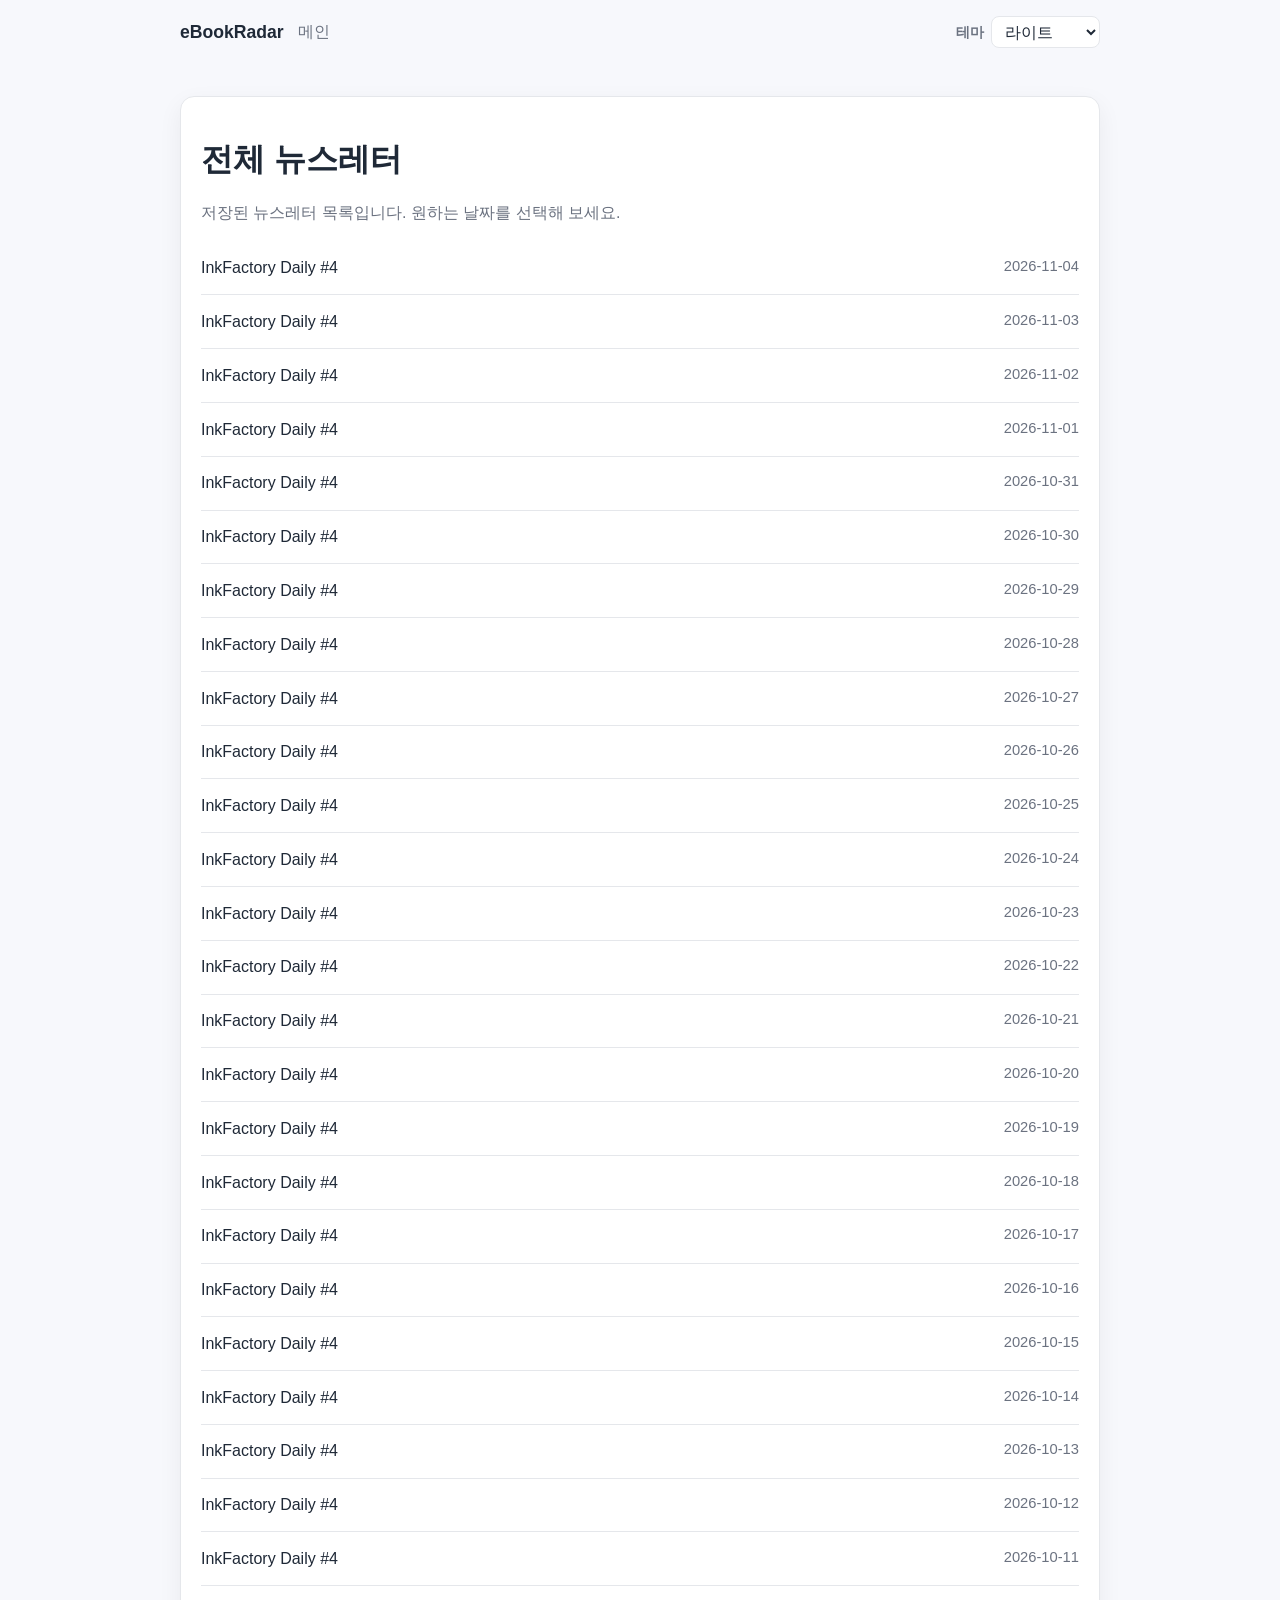
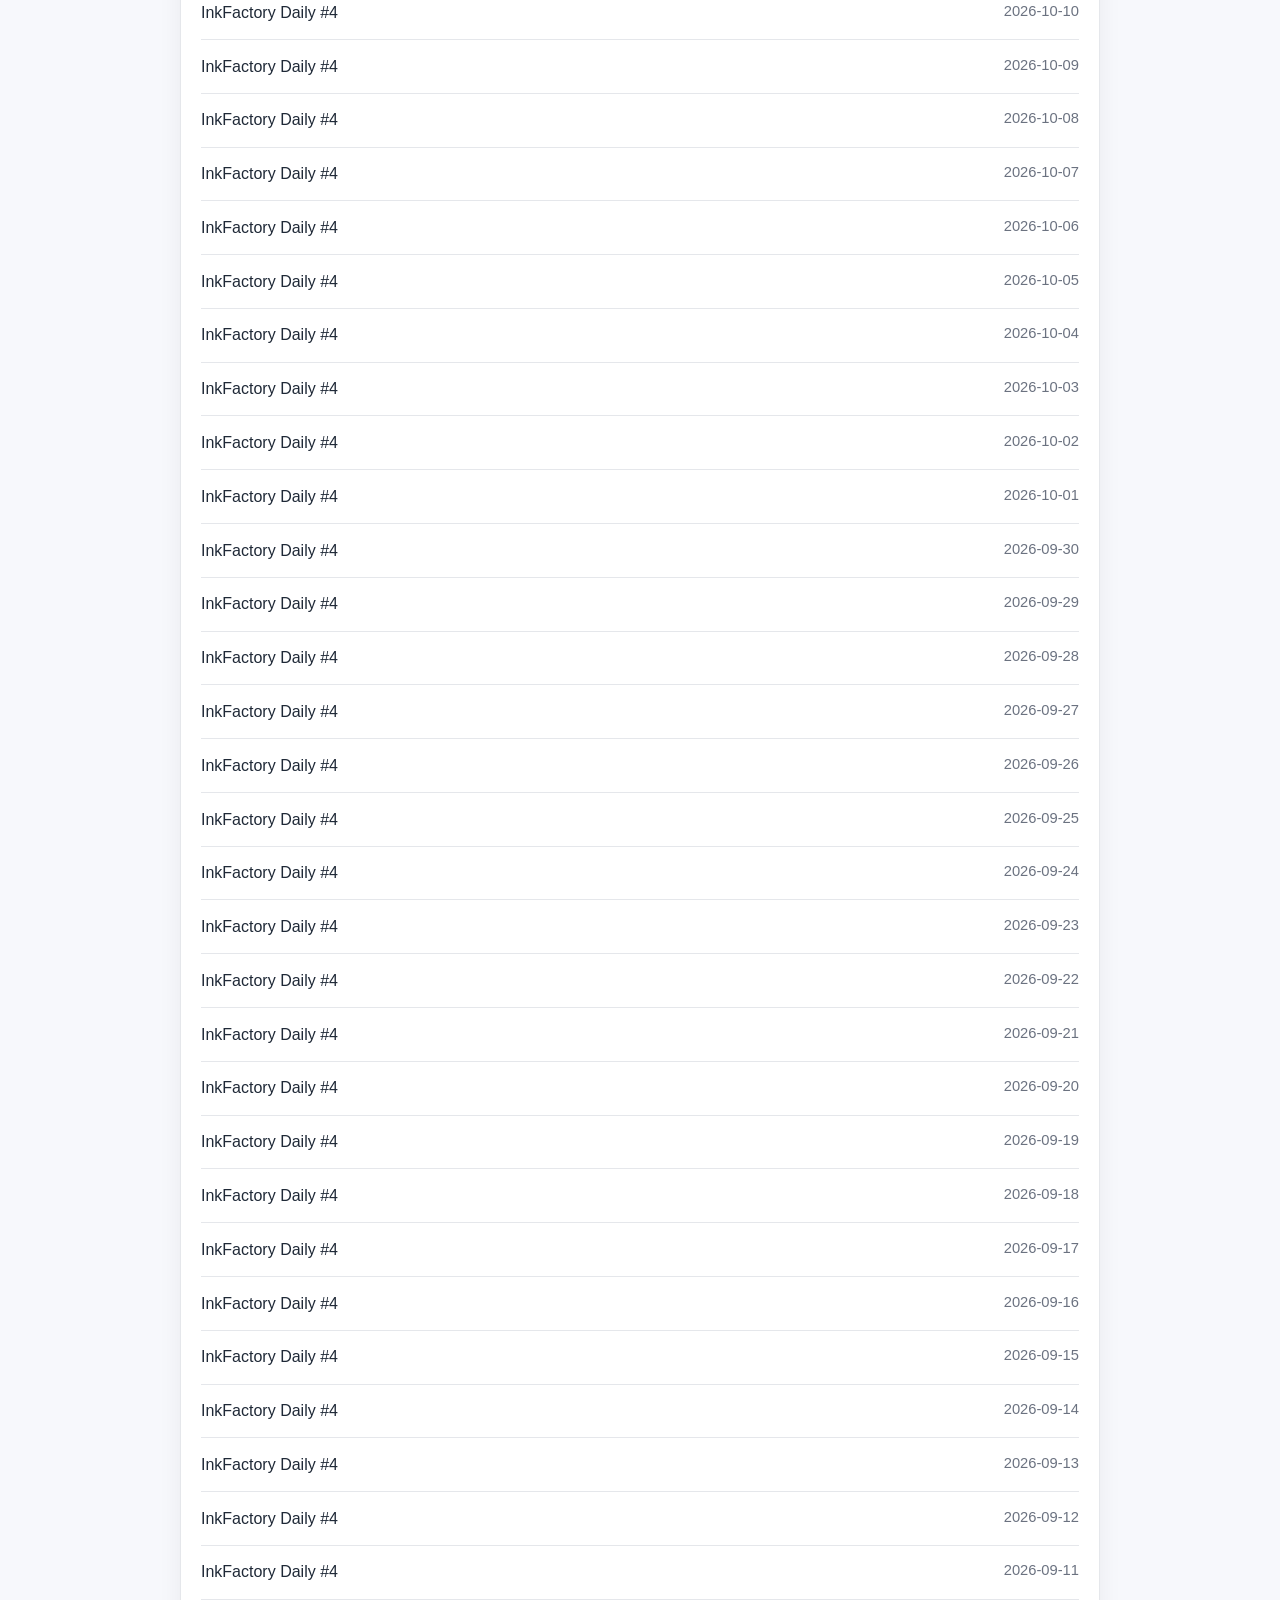
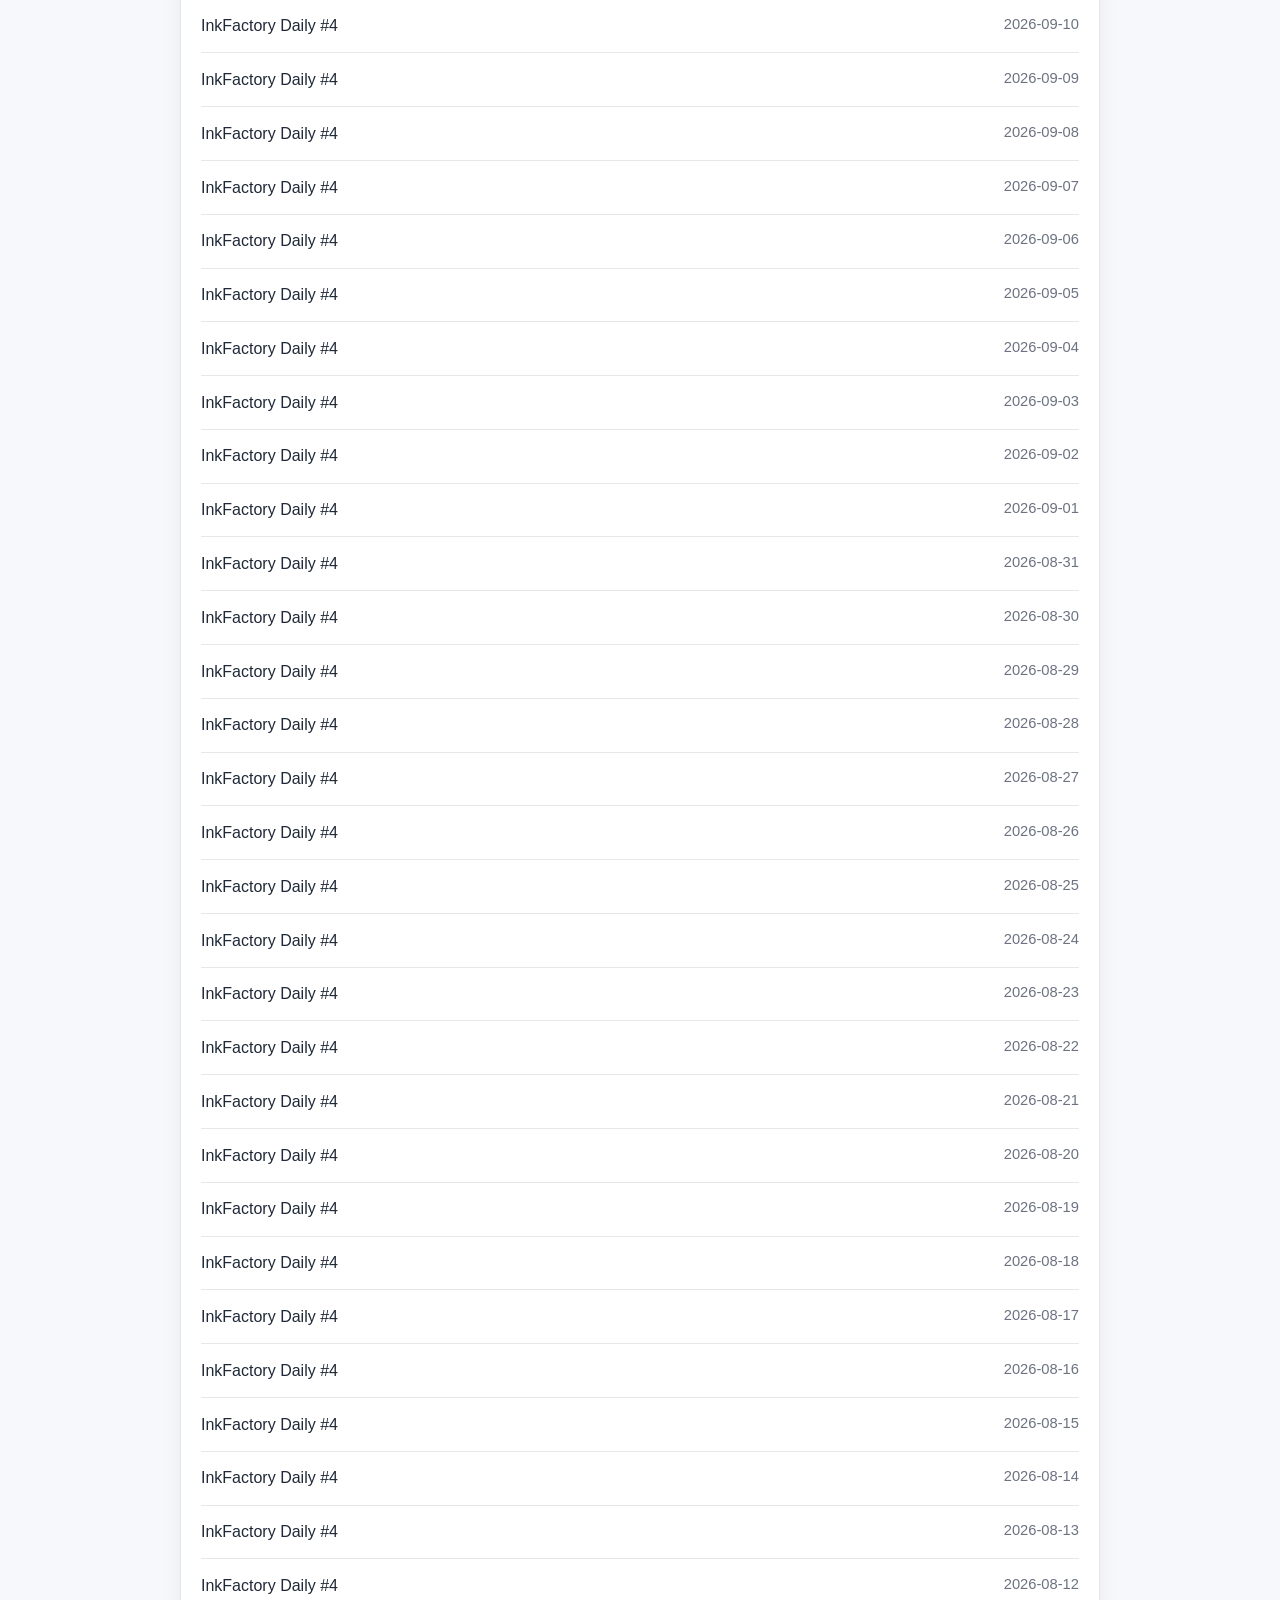
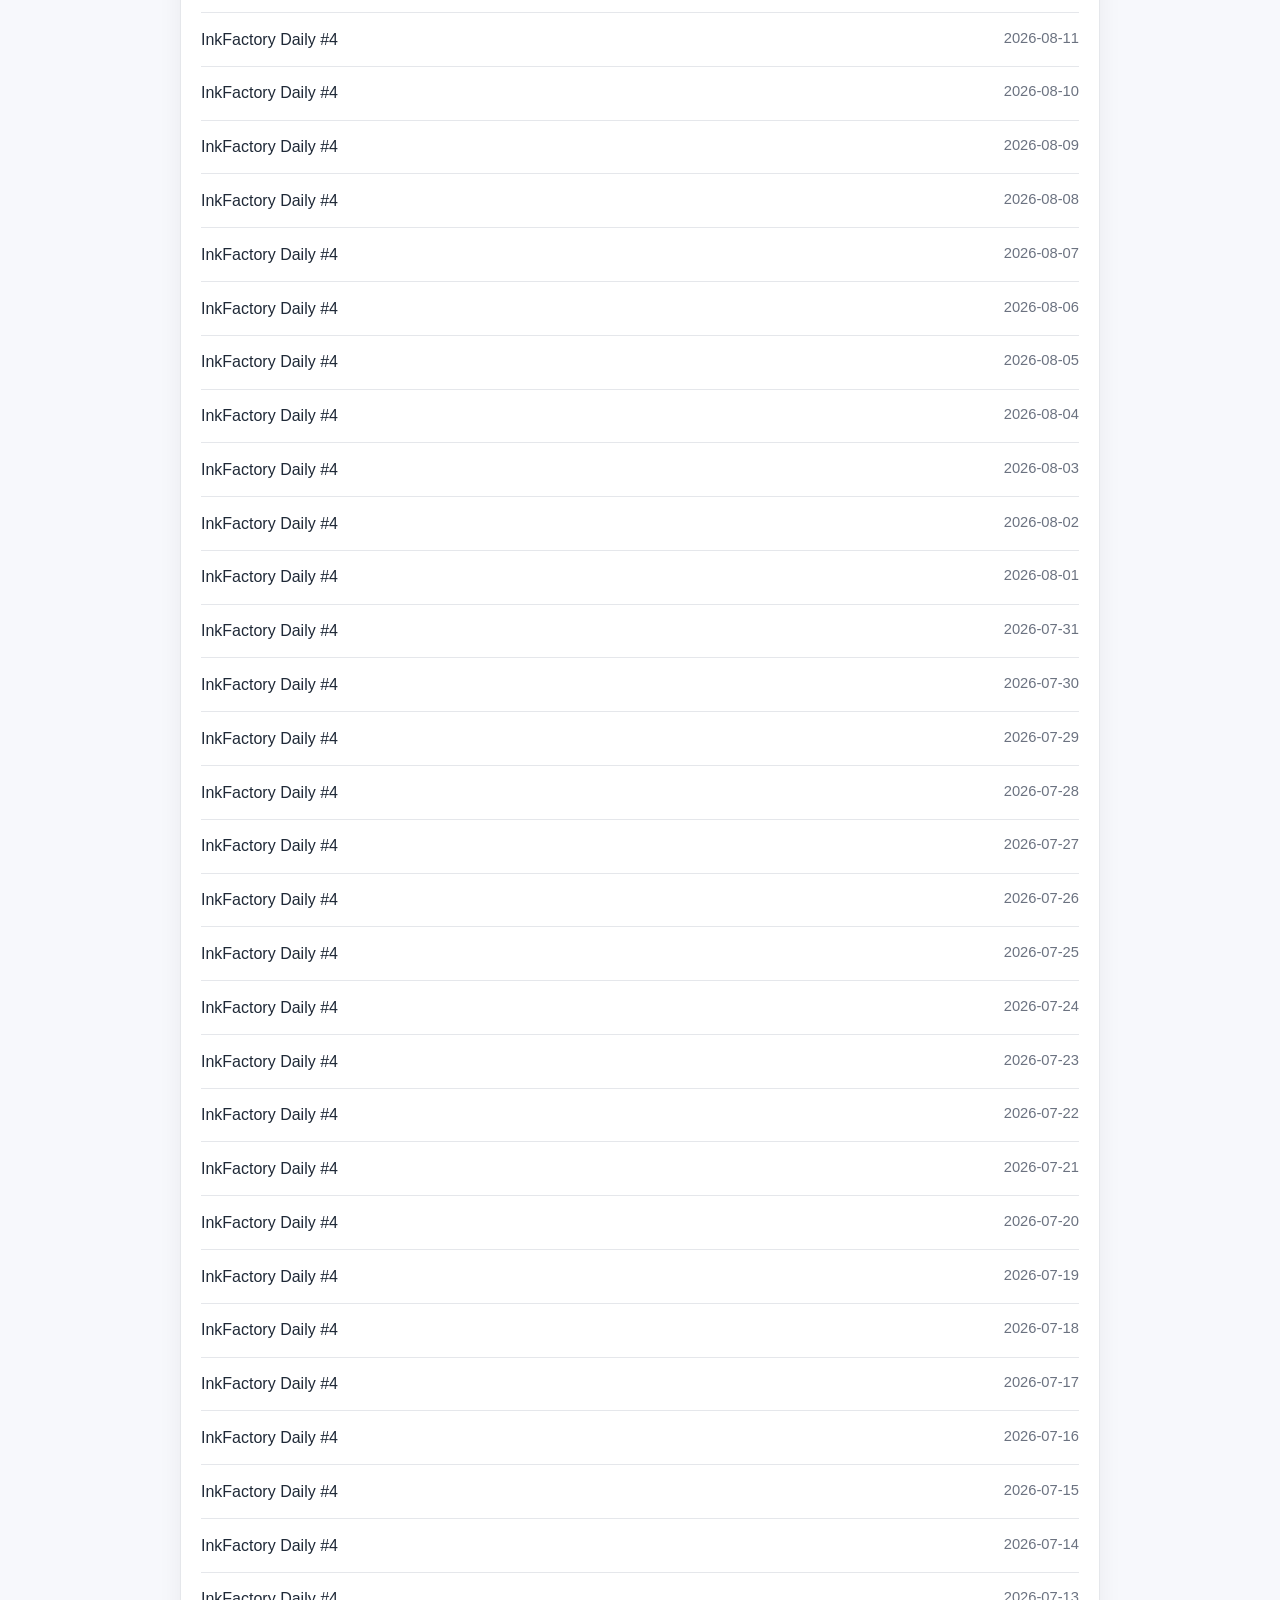
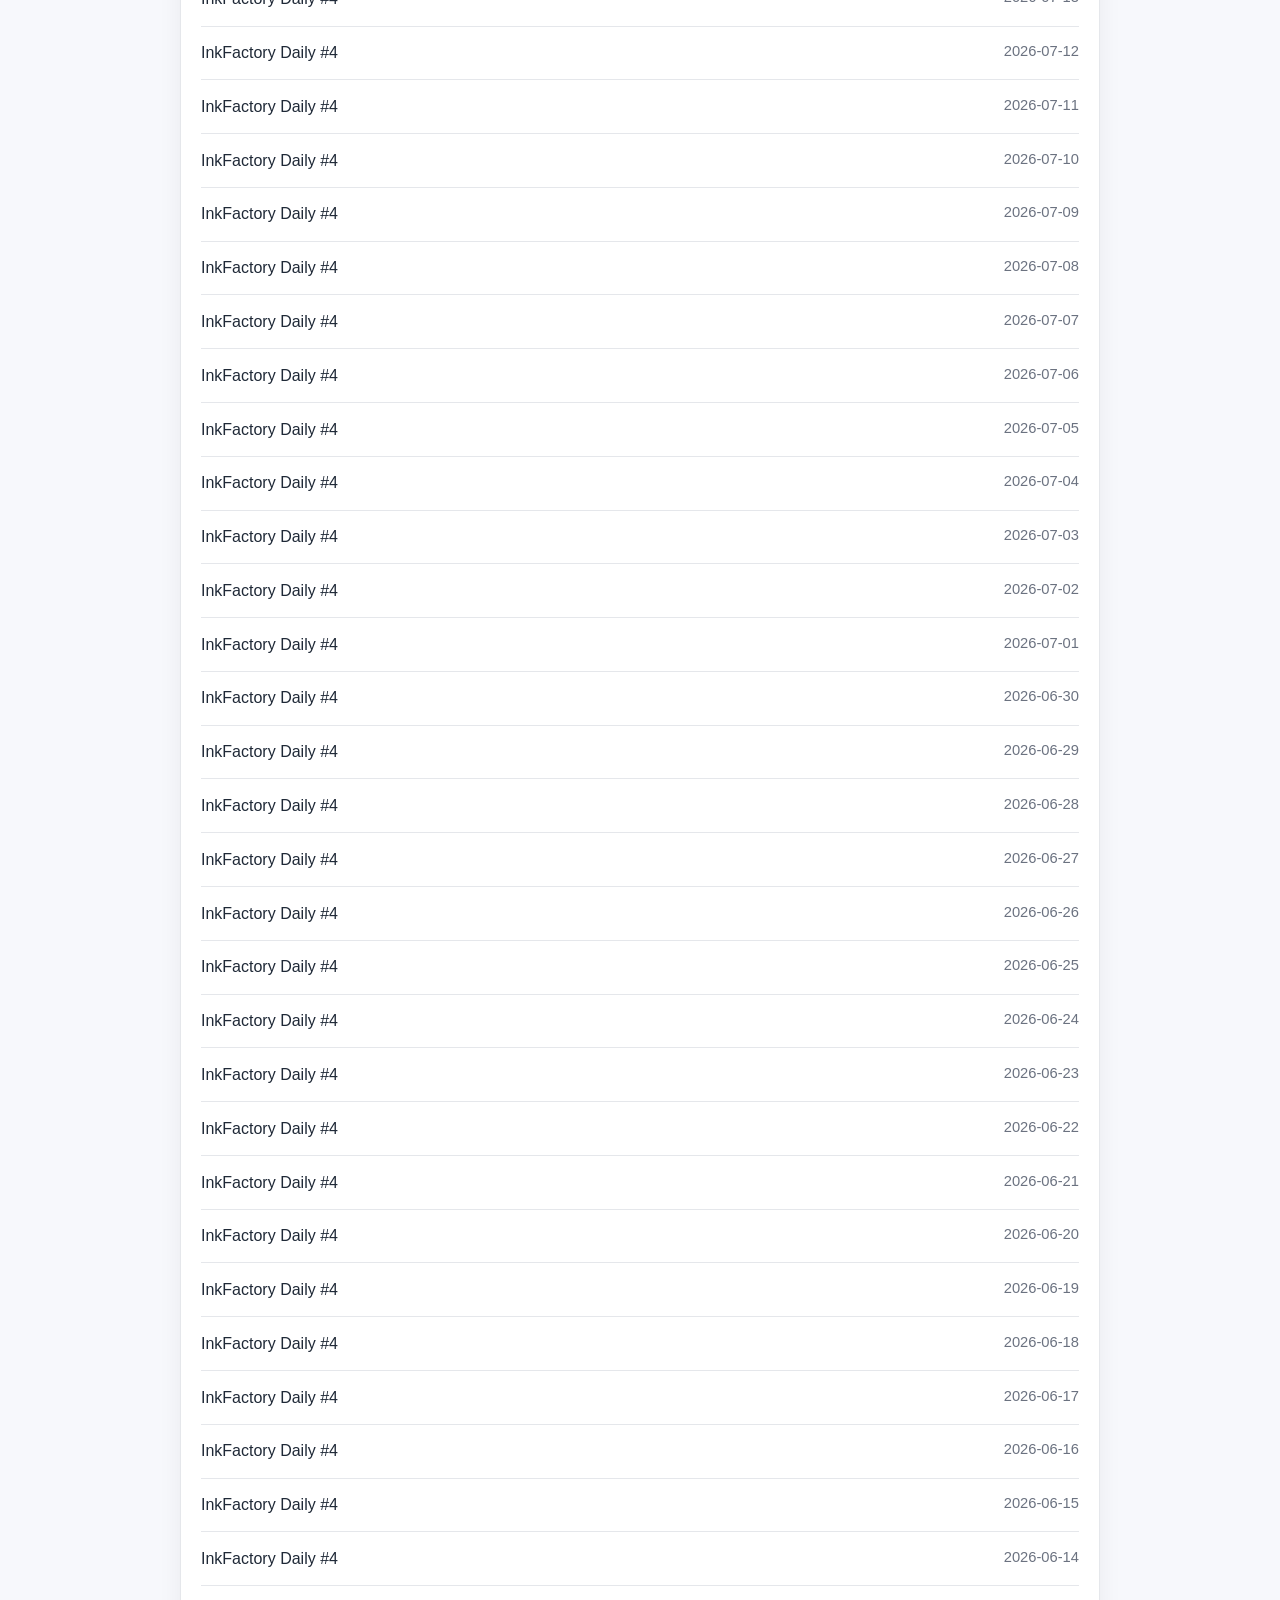
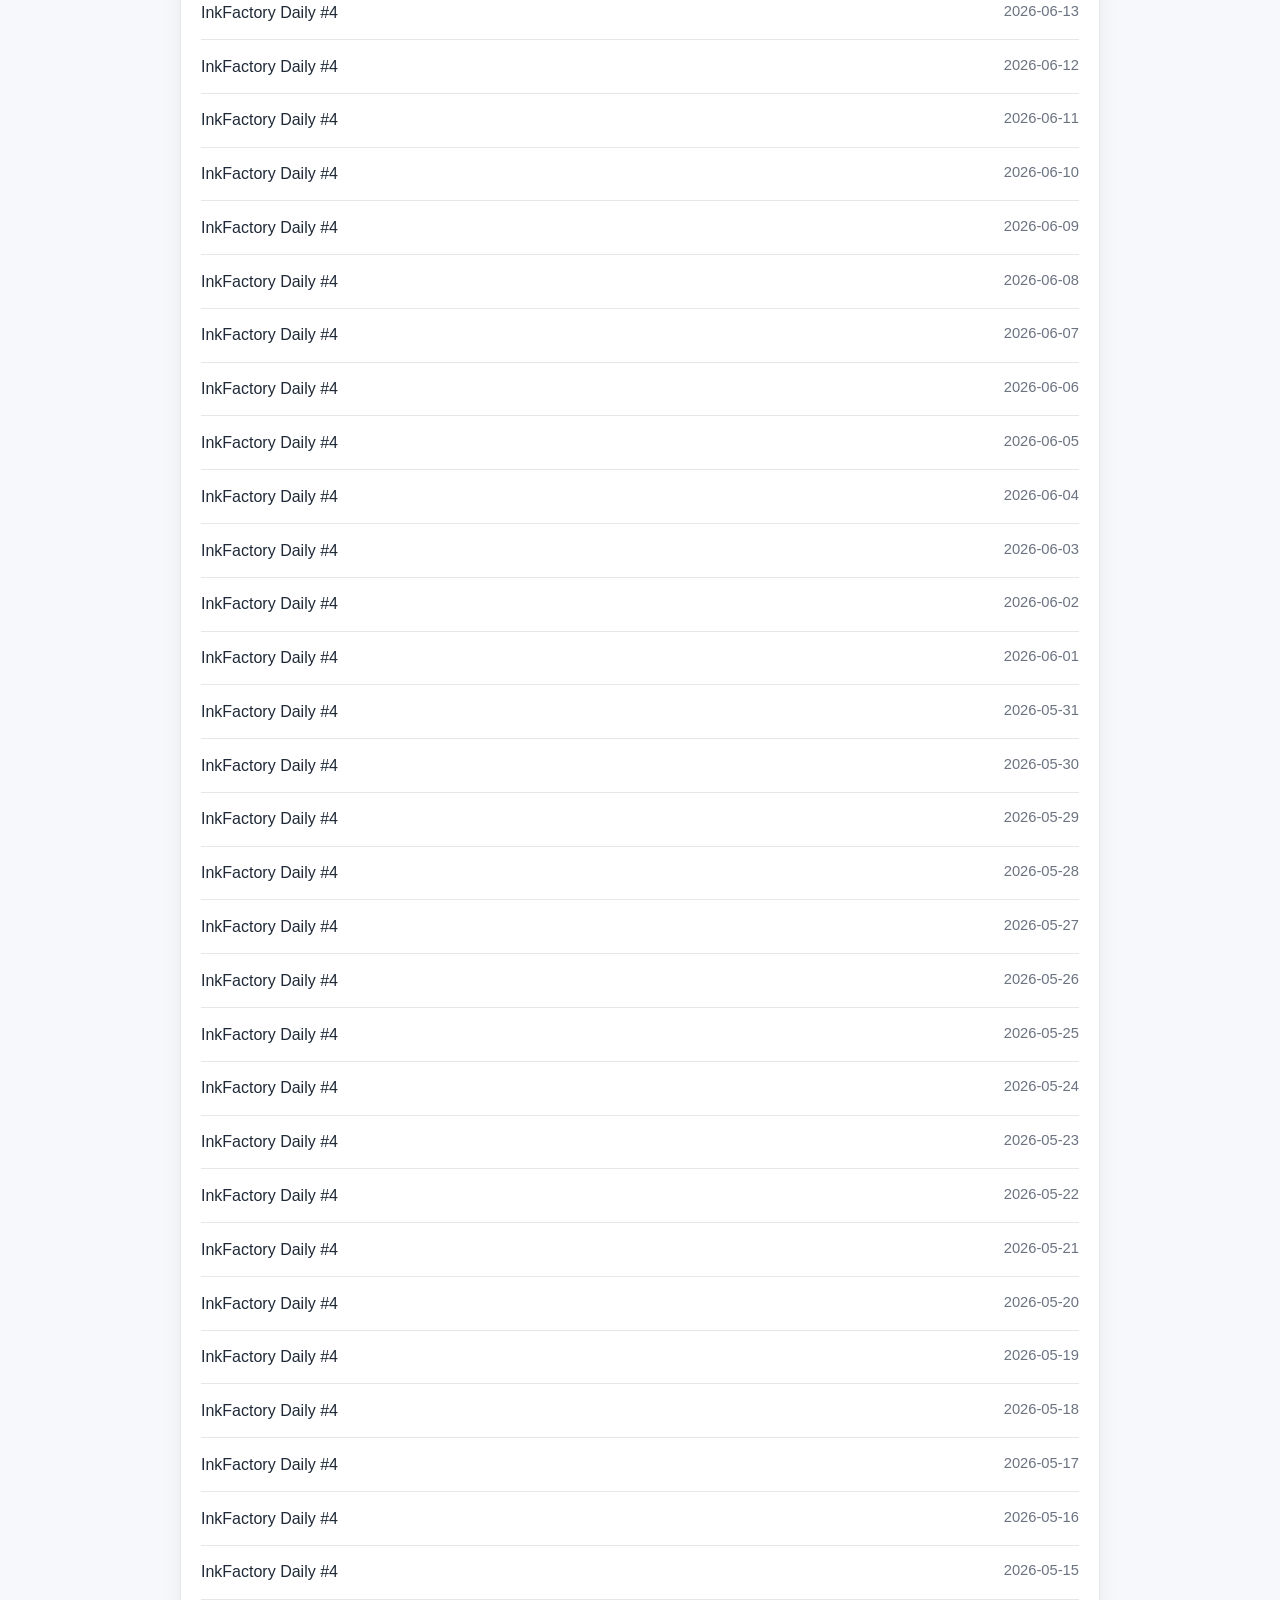
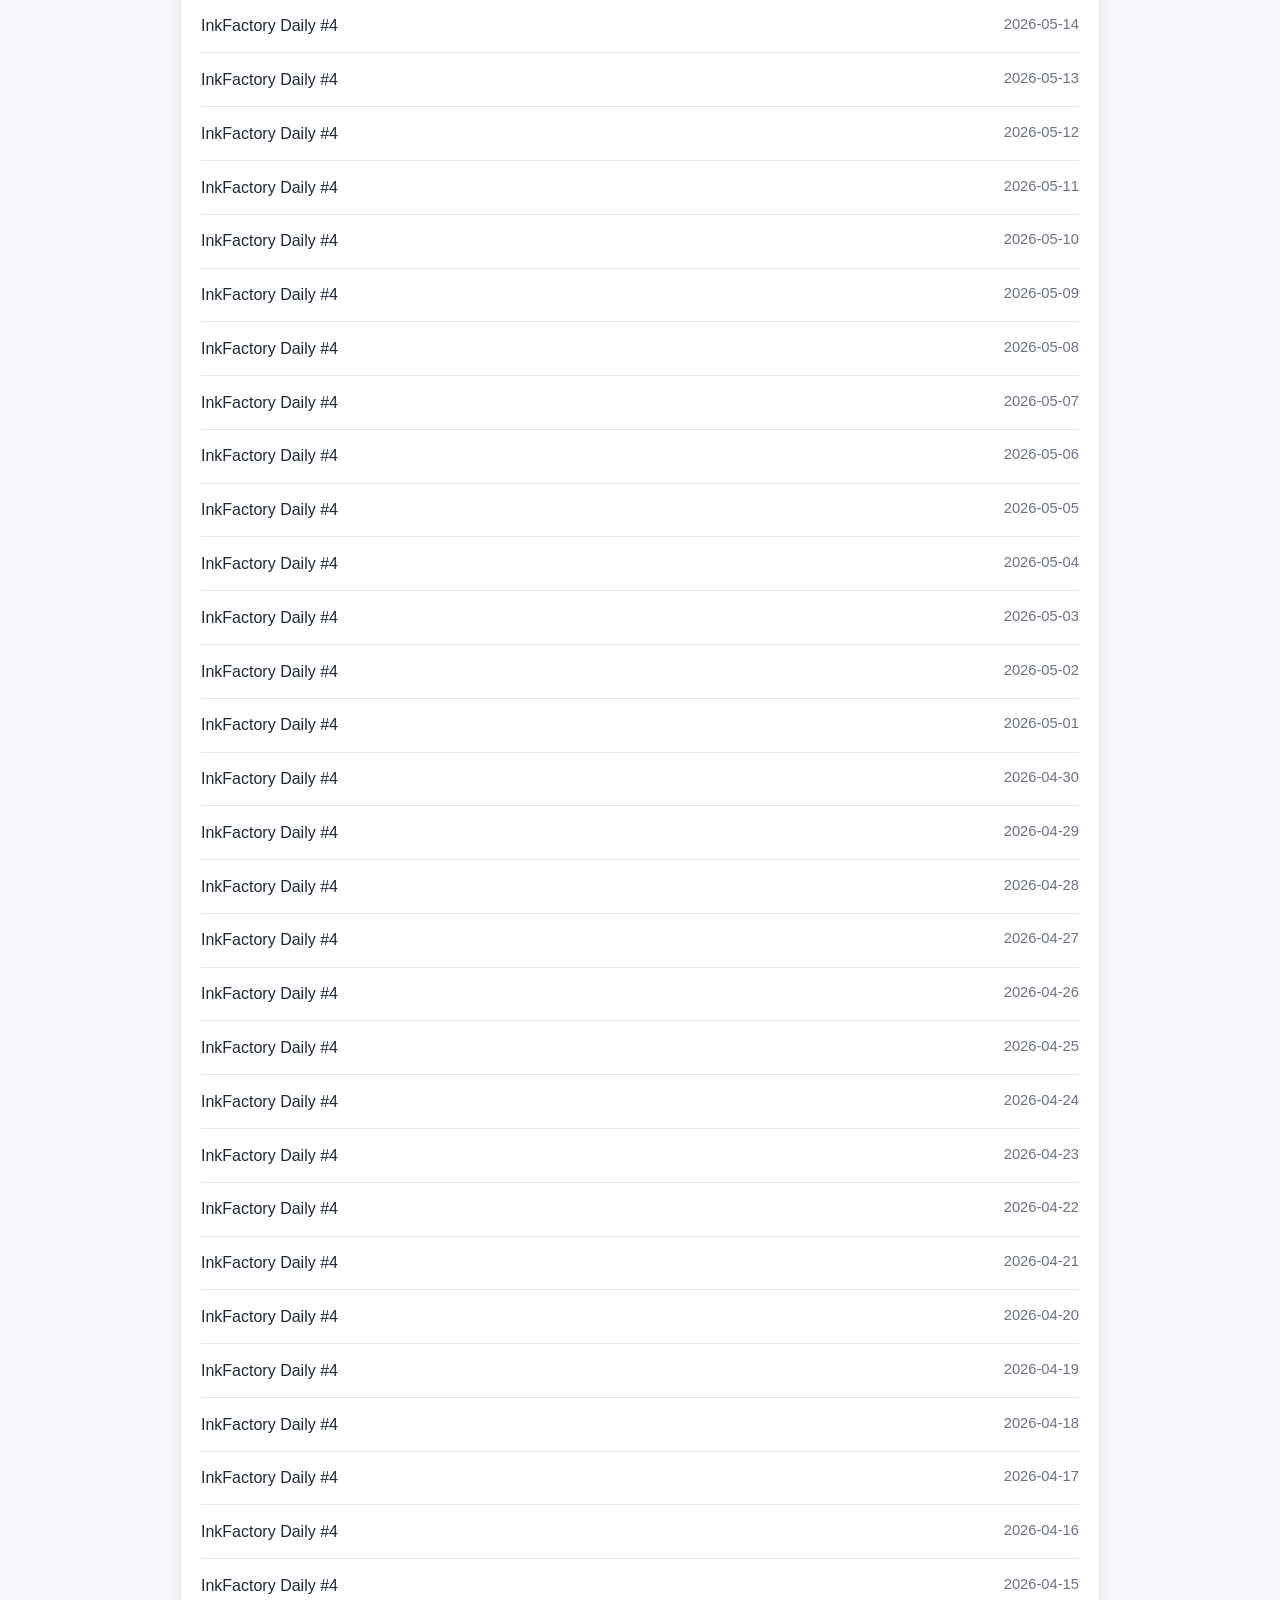
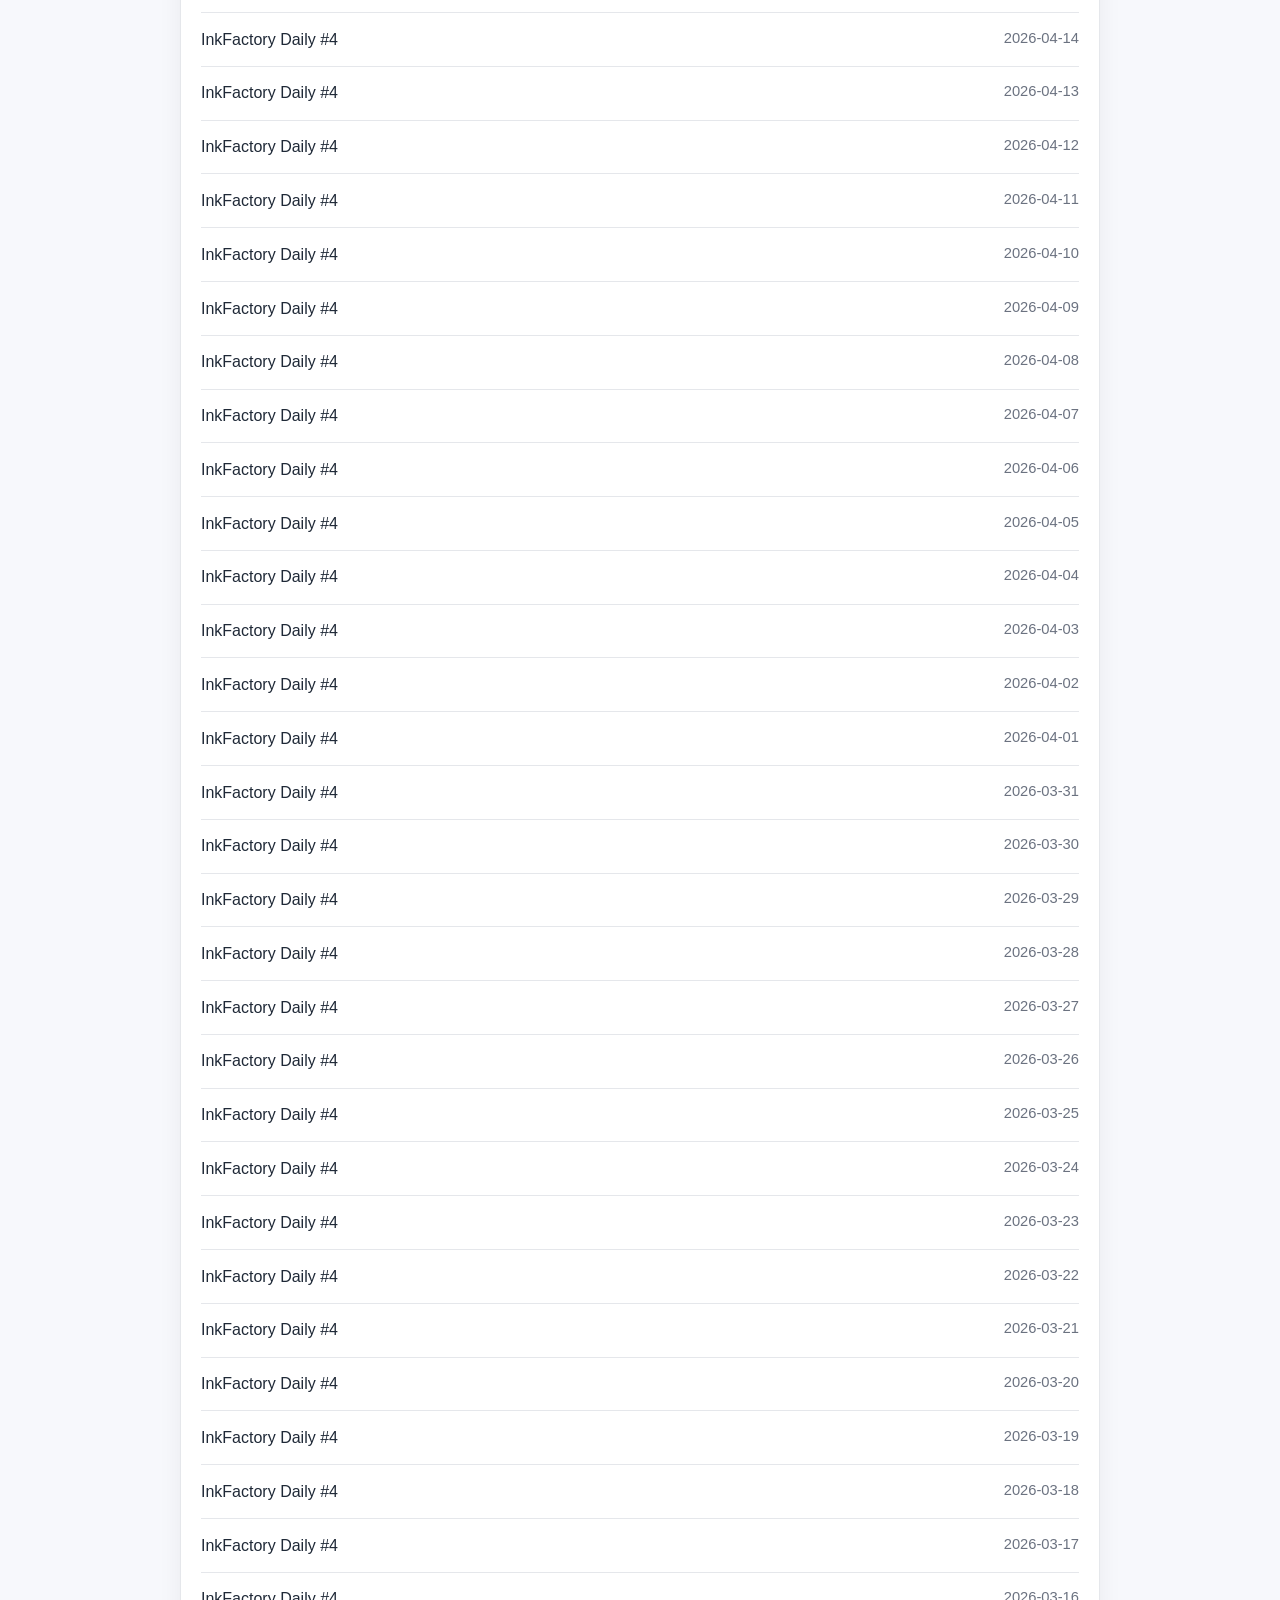
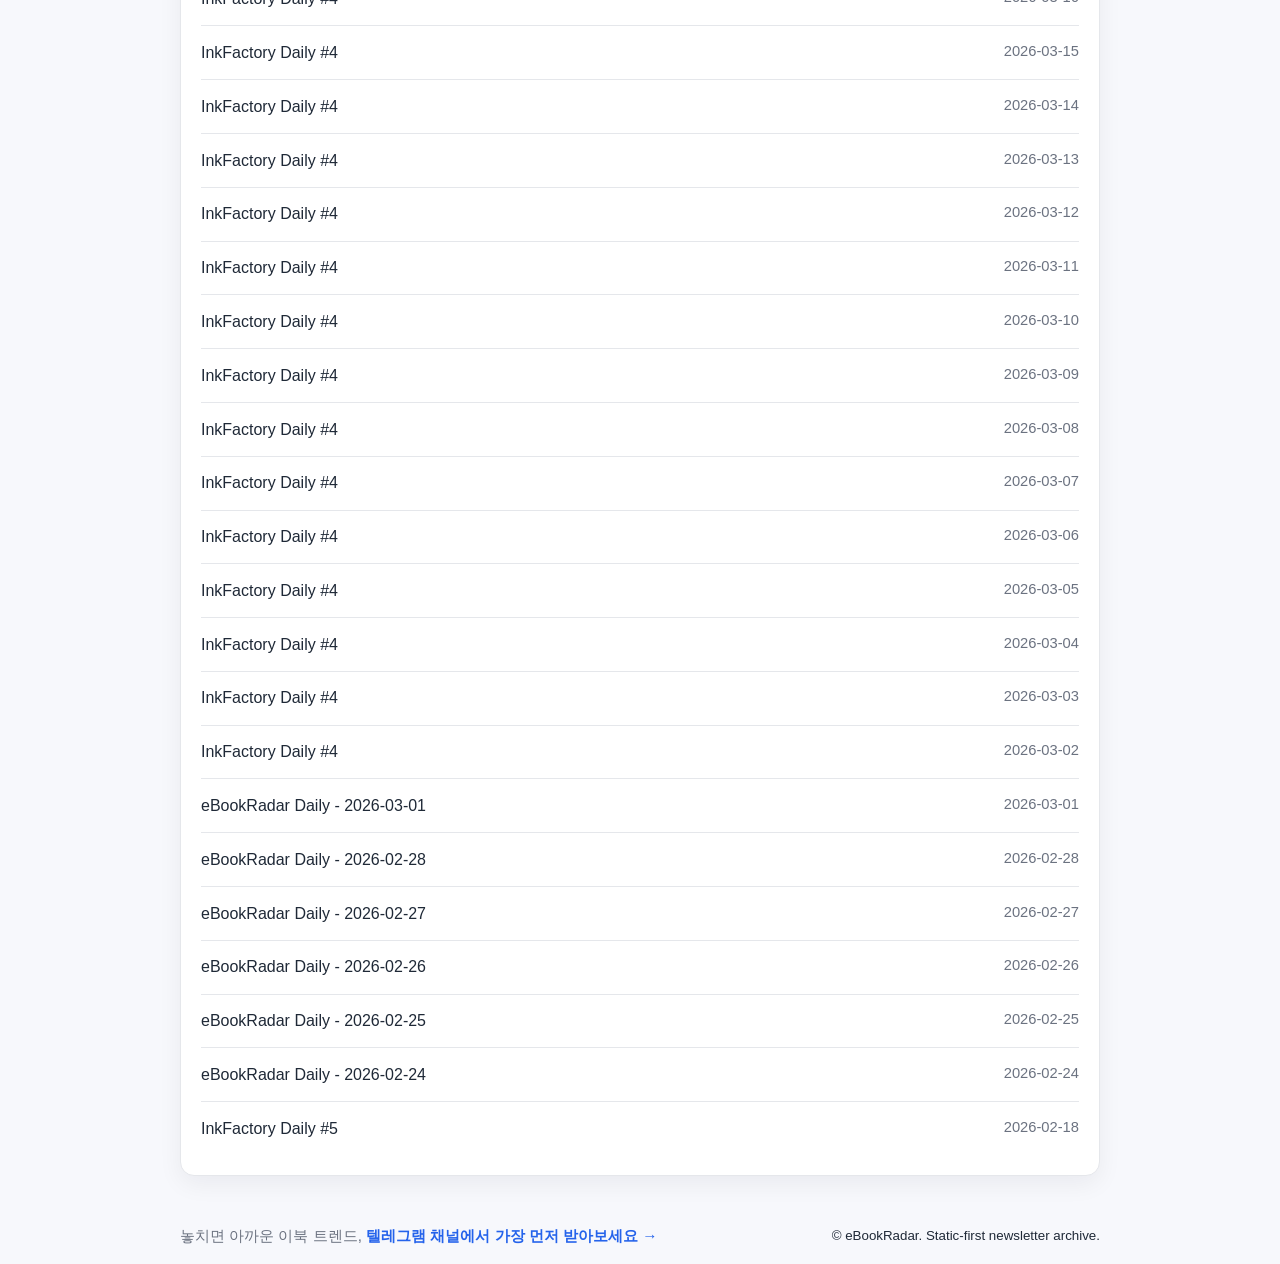
<file: newsletters.html>
<!doctype html>
<html lang="ko">
  <head>
    <meta charset="UTF-8" />
    <meta name="viewport" content="width=device-width, initial-scale=1.0" />
    <title>전체 뉴스레터 | eBookRadar</title>
    <link rel="stylesheet" href="assets/styles.css" />
  </head>
  <body data-page="archive">
    <header class="site-header container">
      <a class="brand" href="index.html">eBookRadar</a>
      <nav>
        <a href="index.html">메인</a>
      </nav>
    </header>

    <main class="container section-block">
      <h1>전체 뉴스레터</h1>
      <p class="muted">저장된 뉴스레터 목록입니다. 원하는 날짜를 선택해 보세요.</p>
      <ul id="all-newsletters" class="newsletter-list"></ul>
      <p id="archive-empty" class="empty-message hidden">표시할 뉴스레터가 없습니다.</p>
    </main>

    <footer class="site-footer container">
      <!-- 한국어 주석: 아카이브 페이지 푸터에 텔레그램 채널 유입 문구와 링크를 노출한다. -->
      <p class="footer-cta">
        놓치면 아까운 이북 트렌드,
        <a href="https://t.me/eBookRadar" target="_blank" rel="noopener noreferrer">텔레그램 채널에서 가장 먼저 받아보세요 →</a>
      </p>
      <small>© eBookRadar. Static-first newsletter archive.</small>
    </footer>

    <script src="assets/app.js" defer></script>
  </body>
</html>
</file>
<file: assets/styles.css>
:root {
  --bg: #f7f8fc;
  --surface: #ffffff;
  --surface-elevated: #ffffff;
  --text: #1f2937;
  --muted: #6b7280;
  --line: #e5e7eb;
  --primary: #2563eb;
  --primary-contrast: #ffffff;
  --hero-start: #eff6ff;
  --hero-end: #ffffff;
  --focus-ring: rgba(37, 99, 235, 0.35);
  --shadow-soft: 0 8px 24px rgba(15, 23, 42, 0.06);
}

[data-theme='dark'] {
  --bg: #0f141b;
  --surface: #171f2a;
  --surface-elevated: #1d2734;
  --text: #e6edf5;
  --muted: #9caec2;
  --line: #283647;
  --primary: #7eb6ff;
  --primary-contrast: #0f141b;
  --hero-start: #162536;
  --hero-end: #111a24;
  --focus-ring: rgba(126, 182, 255, 0.4);
  --shadow-soft: 0 10px 28px rgba(0, 0, 0, 0.35);
}

/* 한국어 주석: e-ink 디스플레이를 위해 색 대비를 높이고 채도를 제거한다. */
[data-theme='eink'] {
  --bg: #f9f9f7;
  --surface: #ffffff;
  --surface-elevated: #ffffff;
  --text: #111111;
  --muted: #333333;
  --line: #262626;
  --primary: #111111;
  --primary-contrast: #ffffff;
  --hero-start: #ffffff;
  --hero-end: #ffffff;
  --focus-ring: rgba(0, 0, 0, 0.35);
  --shadow-soft: none;
}

* {
  box-sizing: border-box;
}

body {
  margin: 0;
  font-family: 'Pretendard', 'Noto Sans KR', 'Apple SD Gothic Neo', sans-serif;
  background: var(--bg);
  color: var(--text);
  line-height: 1.6;
  transition: background-color 0.25s ease, color 0.25s ease;
}

.container {
  width: min(920px, 92vw);
  margin: 0 auto;
}

.site-header,
.site-footer {
  display: flex;
  align-items: center;
  justify-content: space-between;
  padding: 1rem 0;
}

.site-header {
  gap: 0.9rem;
  flex-wrap: wrap;
}

.site-header nav {
  display: inline-flex;
  align-items: center;
  gap: 0.75rem;
}

.brand {
  font-size: 1.1rem;
  font-weight: 700;
  color: var(--text);
  text-decoration: none;
}

.site-header nav a,
.site-footer a {
  color: var(--muted);
  text-decoration: none;
}

/* 한국어 주석: 푸터 클릭 유도 문구의 가독성과 링크 강조를 조정한다. */
.footer-cta {
  margin: 0;
  color: var(--muted);
  font-size: 0.95rem;
}

.footer-cta a {
  color: var(--primary);
  font-weight: 600;
}

.site-header nav a:hover,
.site-footer a:hover {
  color: var(--text);
}

.header-tools {
  display: inline-flex;
  align-items: center;
  gap: 0.45rem;
  margin-left: auto;
}

.theme-label {
  color: var(--muted);
  font-size: 0.88rem;
  font-weight: 600;
}

.theme-select {
  border: 1px solid var(--line);
  background: var(--surface-elevated);
  color: var(--text);
  border-radius: 8px;
  padding: 0.35rem 0.55rem;
  font: inherit;
  min-width: 6.8rem;
}

.theme-select:focus-visible,
.button-link:focus-visible,
.newsletter-list a:focus-visible,
.site-header nav a:focus-visible {
  outline: 2px solid var(--focus-ring);
  outline-offset: 2px;
}

.hero {
  background: linear-gradient(130deg, var(--hero-start), var(--hero-end));
  border: 1px solid var(--line);
  border-radius: 16px;
  padding: 2.5rem;
  margin-top: 0.5rem;
  box-shadow: var(--shadow-soft);
}

.eyebrow {
  margin: 0;
  color: var(--primary);
  font-weight: 600;
  font-size: 0.9rem;
}

h1,
h2,
h3 {
  line-height: 1.25;
}

.section-block {
  margin: 2rem auto;
  background: var(--surface);
  border: 1px solid var(--line);
  border-radius: 14px;
  padding: 1.25rem;
  box-shadow: var(--shadow-soft);
}

/* 한국어 주석: 메인 페이지 히어로와 최근 목록 사이에 최신 뉴스레터 강조 카드를 배치한다. */
.latest-section {
  margin: 1.25rem auto 0;
}

.latest-card {
  background: var(--surface);
  border: 1px solid var(--line);
  border-radius: 14px;
  padding: 1.25rem;
  box-shadow: var(--shadow-soft);
}

.latest-label {
  margin: 0;
  color: var(--primary);
  font-weight: 600;
  font-size: 0.9rem;
}

.latest-title {
  margin: 0.45rem 0 0;
  font-size: 1.35rem;
}

.latest-date {
  margin: 0.35rem 0 1rem;
  color: var(--muted);
}

/* 한국어 주석: 최신 뉴스레터 본문 가독성을 위해 카드 안쪽 여백과 구분선을 조정한다. */
.latest-content {
  margin-top: 0.9rem;
  padding-top: 0.9rem;
  border-top: 1px solid var(--line);
}

.newsletter-list {
  list-style: none;
  margin: 1rem 0 0;
  padding: 0;
}

.newsletter-list li {
  border-top: 1px solid var(--line);
}

.newsletter-list li:first-child {
  border-top: 0;
}

.newsletter-list a {
  display: flex;
  justify-content: space-between;
  gap: 1rem;
  text-decoration: none;
  color: var(--text);
  padding: 0.85rem 0;
}

.newsletter-list a:hover {
  color: var(--primary);
}

.news-date {
  color: var(--muted);
  font-size: 0.92rem;
  white-space: nowrap;
}

.button-link {
  display: inline-flex;
  align-items: center;
  justify-content: center;
  text-decoration: none;
  border-radius: 10px;
  border: 1px solid var(--primary);
  color: var(--primary-contrast);
  background: var(--primary);
  padding: 0.55rem 0.9rem;
  font-weight: 600;
}

.button-link.secondary {
  background: var(--surface-elevated);
  color: var(--primary);
}

.all-link-wrap {
  text-align: center;
}

.newsletter-content {
  margin-top: 1rem;
}

.newsletter-content img {
  max-width: 100%;
  height: auto;
  border-radius: 10px;
}

.newsletter-content a {
  color: var(--primary);
  text-underline-offset: 3px;
}

[data-theme='dark'] .newsletter-content img {
  filter: brightness(0.92) contrast(1.05);
}

[data-theme='eink'] .newsletter-content img {
  filter: grayscale(1) contrast(1.18);
}

[data-theme='eink'] .hero {
  background: var(--surface);
}

[data-theme='eink'] .eyebrow,
[data-theme='eink'] .button-link,
[data-theme='eink'] .newsletter-content a {
  color: var(--text);
}

[data-theme='eink'] .button-link {
  background: var(--surface);
}

.muted,
.empty-message {
  color: var(--muted);
}

.hidden {
  display: none;
}

.pager {
  margin-top: 2rem;
  display: flex;
  justify-content: space-between;
  gap: 1rem;
}

.button-link.is-disabled {
  opacity: 0.45;
  pointer-events: none;
}

@media (max-width: 640px) {
  /* 한국어 주석: 모바일에서는 헤더 도구와 네비를 세로 흐름으로 재배치한다. */
  .hero {
    padding: 1.4rem;
  }

  /* 한국어 주석: 모바일 푸터에서 CTA 문구와 저작권 문구를 세로로 정렬한다. */
  .site-footer {
    align-items: flex-start;
    gap: 0.45rem;
    flex-direction: column;
  }

  .site-header {
    align-items: flex-start;
  }

  .site-header nav {
    order: 3;
    width: 100%;
    justify-content: flex-start;
  }

  .header-tools {
    margin-left: 0;
    order: 2;
    width: 100%;
    justify-content: flex-end;
  }

  .theme-select {
    min-width: 6rem;
  }

  .newsletter-list a {
    flex-direction: column;
    gap: 0.15rem;
  }

  .pager {
    flex-direction: column;
  }

  .pager .button-link {
    width: 100%;
  }
}
</file>
